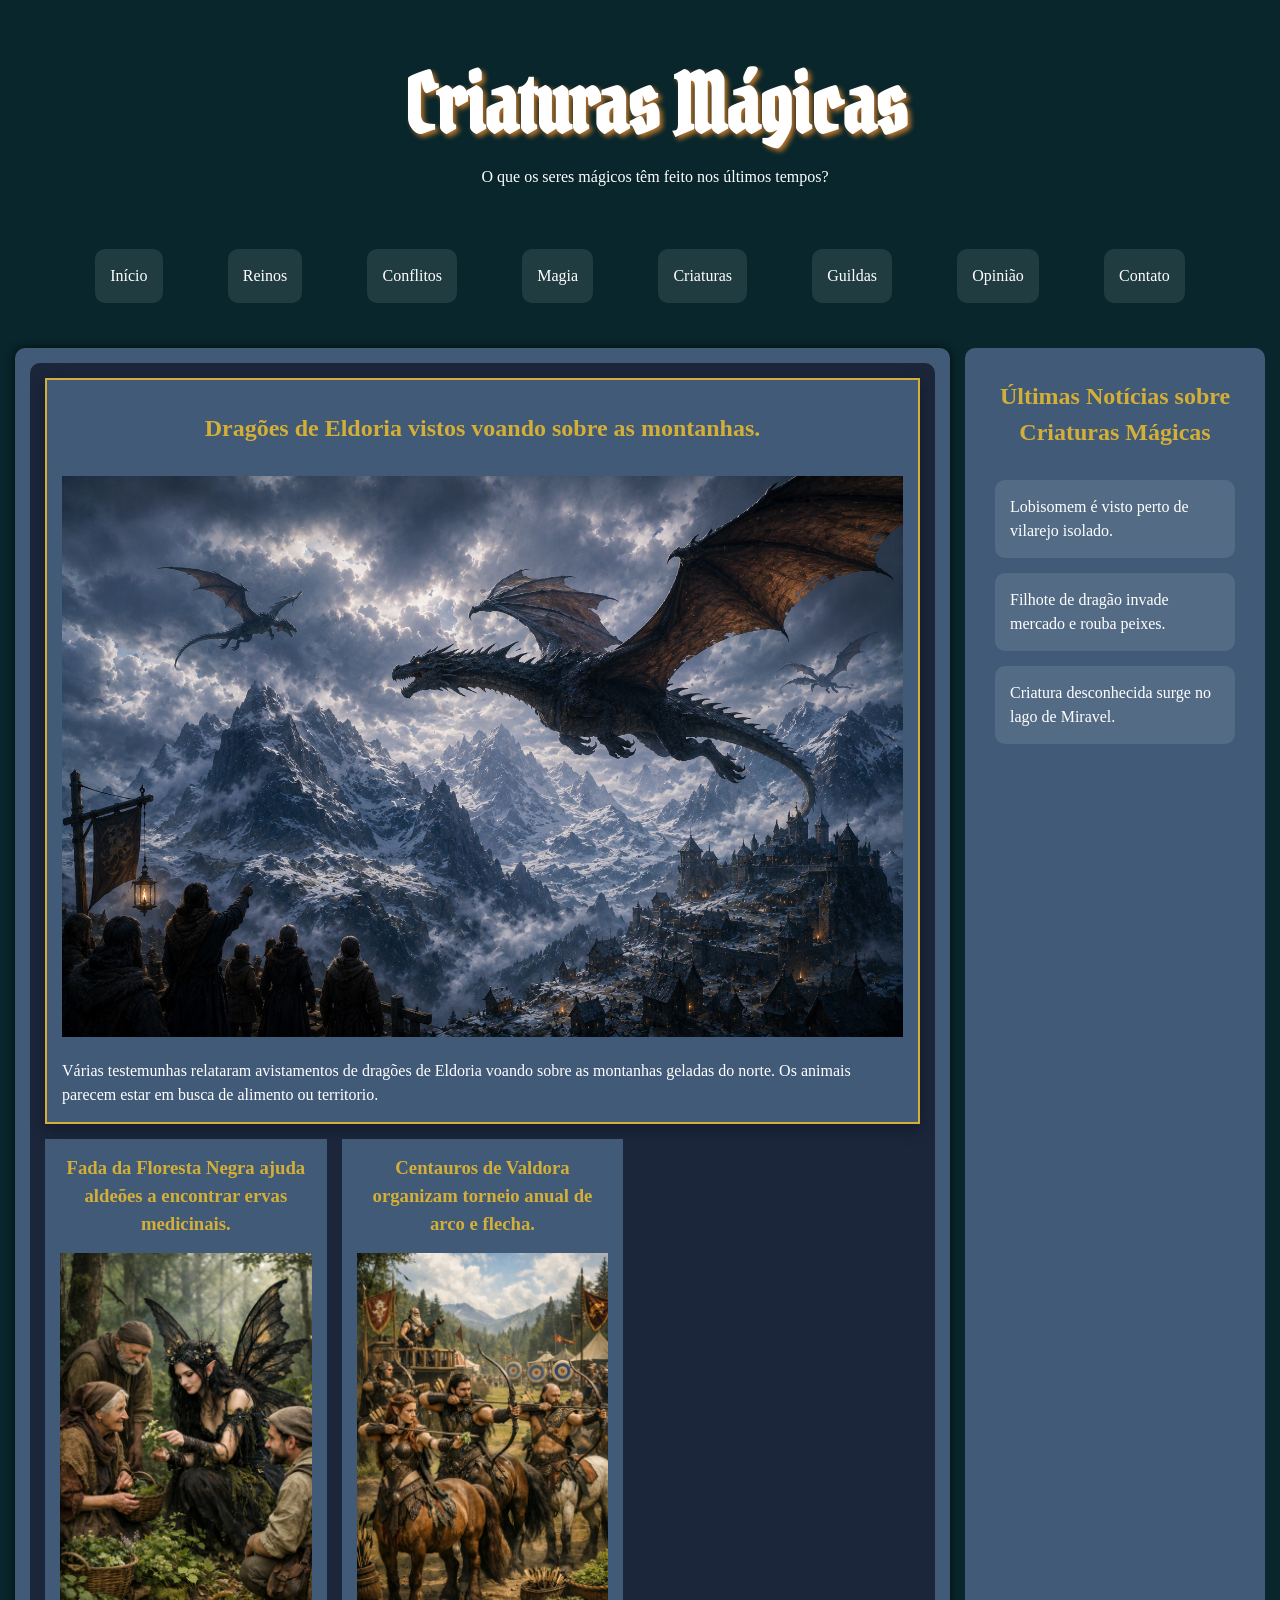
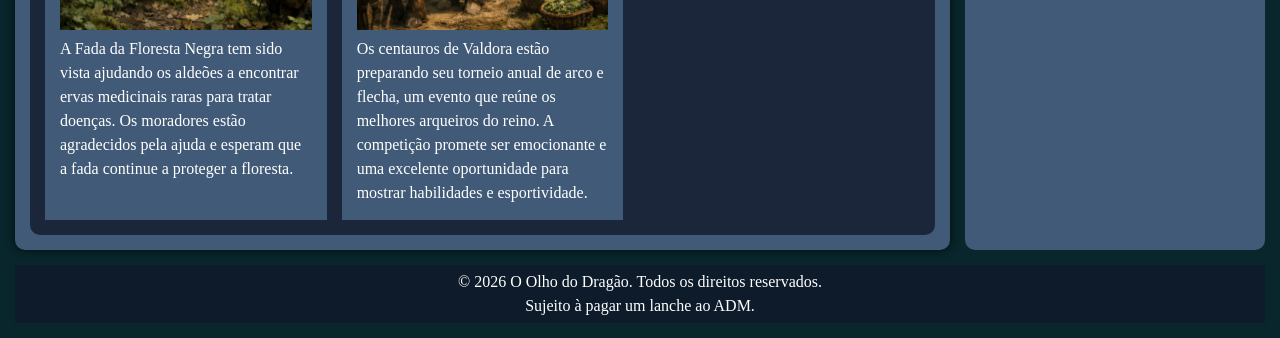
<file: criaturas.html>
<!DOCTYPE html>
<html lang="pt-br">
<head>
    <meta charset="UTF-8">
    <meta name="viewport" content="width=device-width, initial-scale=1.0">
    <link rel="stylesheet" href="style.css">
    <link rel="preconnect" href="https://fonts.googleapis.com">
    <link rel="preconnect" href="https://fonts.gstatic.com" crossorigin>
    <link href="https://fonts.googleapis.com/css2?family=Pirata+One&display=swap" rel="stylesheet">
    <title> O Olho do Dragão </title>
</head>
<body>
    <header>
        <h1> Criaturas Mágicas </h1>
        <p> O que os seres mágicos têm feito nos últimos tempos? </p>
    </header>
    <nav>
        <ul>
            <li><a href="inicio.html"> Início </a></li>
            <li><a href="reinos.html"> Reinos </a></li>
            <li><a href="conflitos.html"> Conflitos </a></li>
            <li><a href="magia.html"> Magia </a></li>
            <li><a href="criaturas.html"> Criaturas </a></li>
            <li><a href="guildas.html"> Guildas </a></li>
            <li><a href="opiniao.html"> Opinião </a></li>
            <li><a href="contato.html"> Contato </a></li>
        </ul>
    </nav>
    <div class="container">
        <aside class="lateral">
            <h2> Últimas Notícias sobre Criaturas Mágicas </h2>
            <ul>
                <li>
                    Lobisomem é visto perto de vilarejo isolado.
                </li>
                <li>
                    Filhote de dragão invade mercado e rouba peixes.
                </li>
                <li>
                    Criatura desconhecida surge no lago de Miravel.
                </li>
            </ul>
        </aside>
        <main class="principal">
            <section class="noticias">
                <div class="card-principal">
                    <h2>
                        Dragões de Eldoria vistos voando sobre as montanhas.
                    </h2>
                    <img
                    src="imagens/Dragauns.png"
                    alt="Dragões de Eldoria voando sobre as montanhas.">
                    <p>
                        Várias testemunhas relataram avistamentos de dragões de Eldoria voando sobre as montanhas geladas do norte. Os animais parecem estar em busca de alimento ou territorio.
                    </p>
                </div>
                <div class="card">
                    <h3> Fada da Floresta Negra ajuda aldeões a encontrar ervas medicinais. </h3>
                    <img src="imagens/FadaBoa.png" alt="Fada da Floresta Negra ajudando aldeões a encontrar ervas medicinais.">
                    <p> A Fada da Floresta Negra tem sido vista ajudando os aldeões a encontrar ervas medicinais raras para tratar doenças. Os moradores estão agradecidos pela ajuda e esperam que a fada continue a proteger a floresta.</p>
                </div>
                <div class="card">
                    <h3> Centauros de Valdora organizam torneio anual de arco e flecha. </h3>
                    <img src="imagens/TorneioCentauro.png" alt="Centauros de Valdora organizando torneio anual de arco e flecha.">
                    <p> Os centauros de Valdora estão preparando seu torneio anual de arco e flecha, um evento que reúne os melhores arqueiros do reino. A competição promete ser emocionante e uma excelente oportunidade para mostrar habilidades e esportividade.</p>
                </div>
            </section>
        </main>
    </div>
    <footer>
    <p>
        &copy; 2026 O Olho do Dragão. Todos os direitos reservados.
        <br>
        Sujeito à pagar um lanche ao ADM.
    </footer>
</body>
</html>
</file>
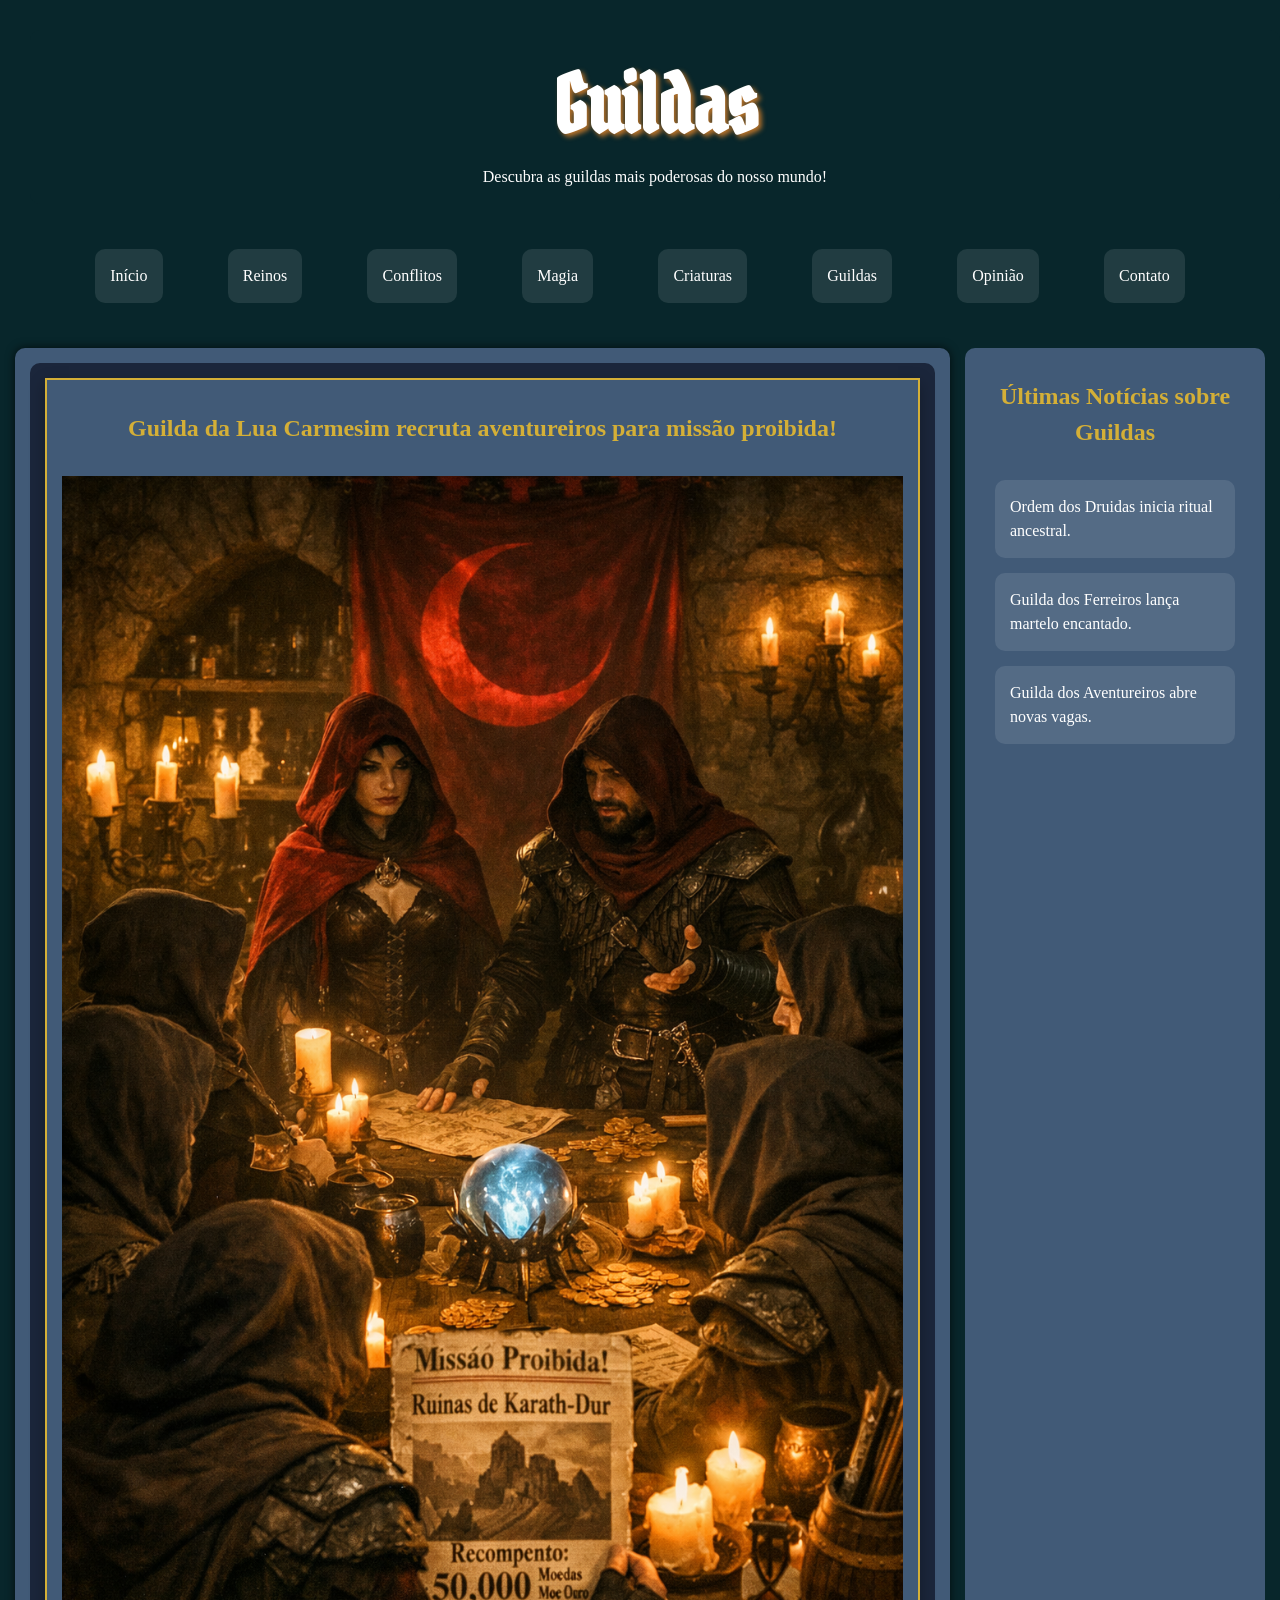
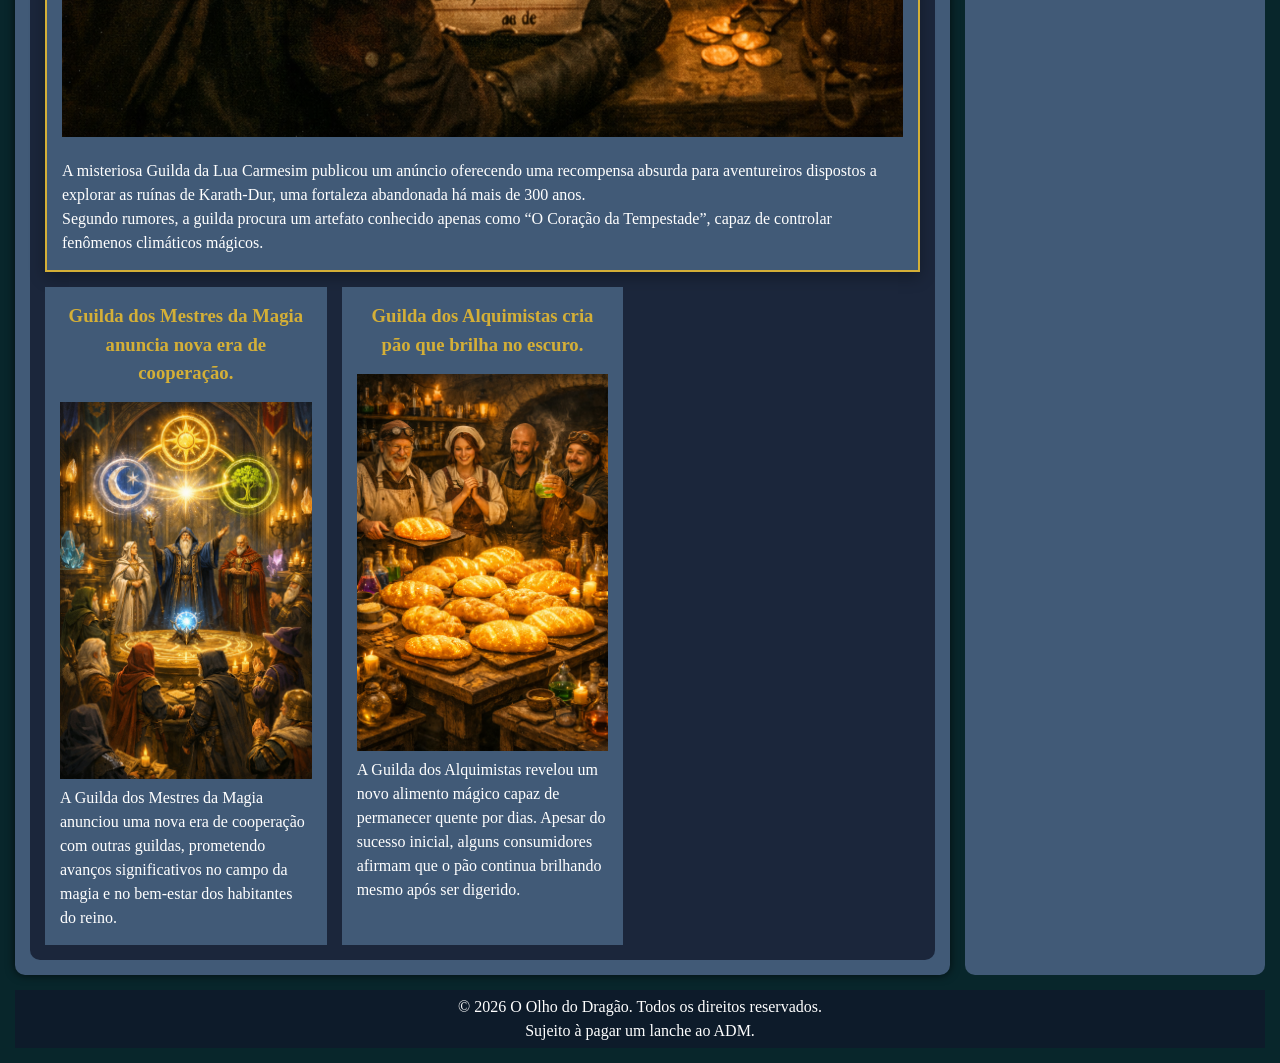
<file: guildas.html>
<!DOCTYPE html>
<html lang="pt-br">
<head>
    <meta charset="UTF-8">
    <meta name="viewport" content="width=device-width, initial-scale=1.0">
    <link rel="stylesheet" href="style.css">
    <link rel="preconnect" href="https://fonts.googleapis.com">
    <link rel="preconnect" href="https://fonts.gstatic.com" crossorigin>
    <link href="https://fonts.googleapis.com/css2?family=Pirata+One&display=swap" rel="stylesheet">
    <title> O Olho do Dragão </title>
</head>
<body>
    <header>
        <h1> Guildas </h1>
        <p> Descubra as guildas mais poderosas do nosso mundo! </p>
    </header>
    <nav>
        <ul>
            <li><a href="inicio.html"> Início </a></li>
            <li><a href="reinos.html"> Reinos </a></li>
            <li><a href="conflitos.html"> Conflitos </a></li>
            <li><a href="magia.html"> Magia </a></li>
            <li><a href="criaturas.html"> Criaturas </a></li>
            <li><a href="guildas.html"> Guildas </a></li>
            <li><a href="opiniao.html"> Opinião </a></li>
            <li><a href="contato.html"> Contato </a></li>
        </ul>
    </nav>
    <div class="container">
        <aside class="lateral">
            <h2> Últimas Notícias sobre Guildas </h2>
            <ul>
                <li>
                    Ordem dos Druidas inicia ritual ancestral.
                </li>
                <li>
                    Guilda dos Ferreiros lança martelo encantado.
                </li>
                <li>
                    Guilda dos Aventureiros abre novas vagas.
                </li>
            </ul>
        </aside>
        <main class="principal">
            <section class="noticias">
                <div class="card-principal">
                    <h2>
                        Guilda da Lua Carmesim recruta aventureiros para missão proibida!
                    </h2>
                    <img
                    src="imagens/GuildaCarmesim.png"
                    alt="Grupo de aventureiros encapuzados reunidos em uma taverna iluminada por velas.">
                    <p>
                        A misteriosa Guilda da Lua Carmesim publicou um anúncio oferecendo uma recompensa absurda 
                        para aventureiros dispostos a explorar as ruínas de Karath-Dur, uma fortaleza abandonada há mais de 300 anos.
                        <br>
                        Segundo rumores, a guilda procura um artefato conhecido apenas como “O Coração da Tempestade”, capaz de controlar fenômenos climáticos mágicos.
                    </p>
                </div>
                <div class="card">
                    <h3> Guilda dos Mestres da Magia anuncia nova era de cooperação. </h3>
                    <img 
                    src="imagens/OsMago.png" 
                    alt="Guilda dos Mestres da Magia anunciando nova era de cooperação.">
                    <p> A Guilda dos Mestres da Magia anunciou uma nova era de cooperação com outras guildas, 
                        prometendo avanços significativos no campo da magia e no bem-estar dos habitantes do reino.</p>
                </div>
                <div class="card">
                    <h3> Guilda dos Alquimistas cria pão que brilha no escuro. </h3>
                    <img 
                    src="imagens/PaensBrilhosos.png" 
                    alt="Mesa cheia de pães brilhantes em uma padaria.">
                    <p> A Guilda dos Alquimistas revelou um novo alimento mágico capaz de permanecer quente por dias. 
                        Apesar do sucesso inicial, alguns consumidores afirmam que o pão continua brilhando mesmo após ser digerido.</p>
                </div>
            </section>
        </main>
    </div>
    <footer>
    <p> 
        &copy; 2026 O Olho do Dragão. Todos os direitos reservados.
        <br>
        Sujeito à pagar um lanche ao ADM.
    </footer>
</body>
</html>
</file>
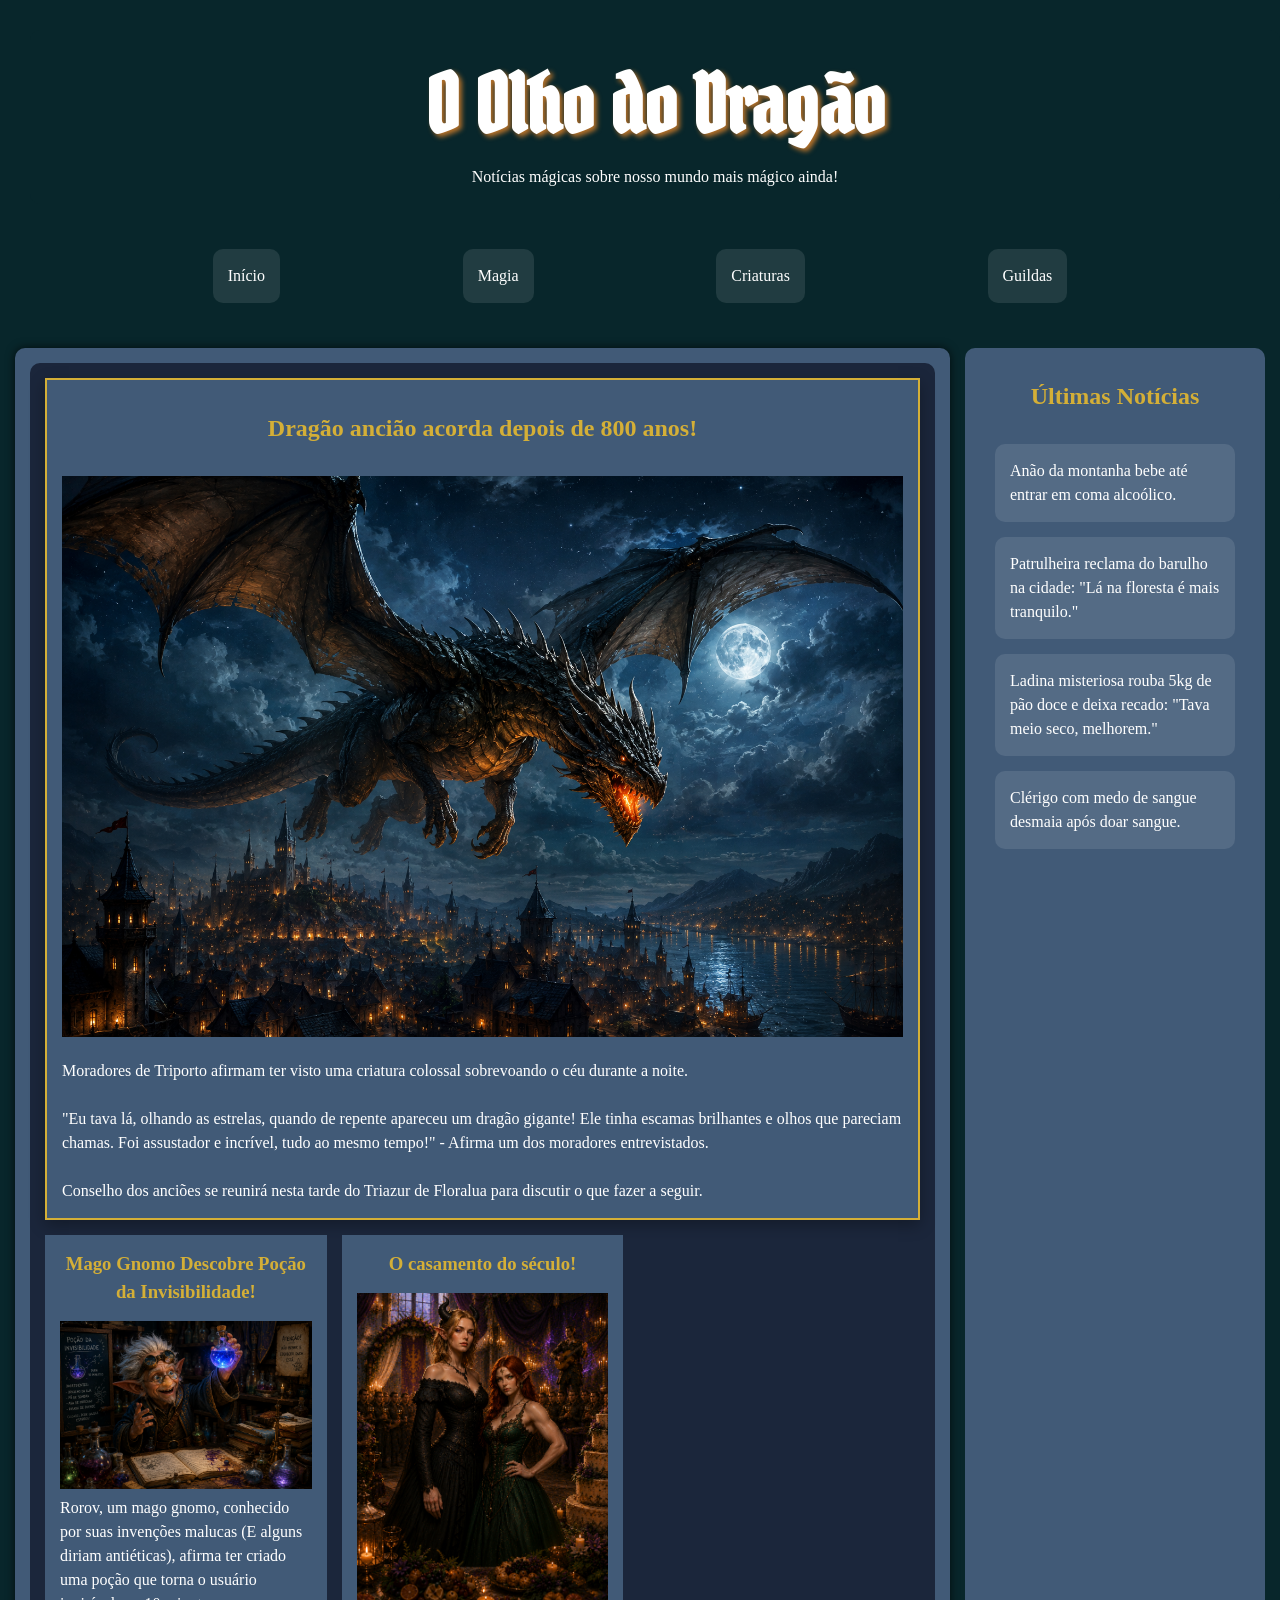
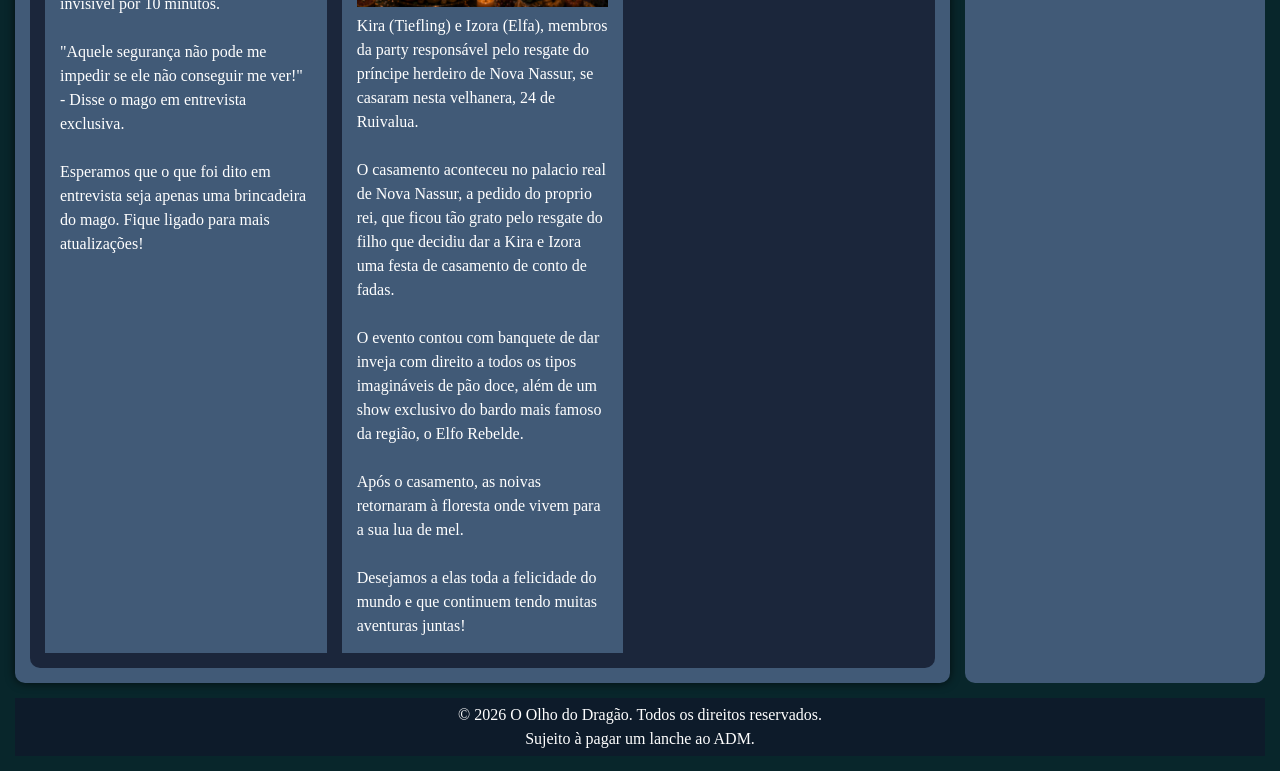
<file: inicio.html>
<!DOCTYPE html>
<html lang="pt-br">
<head>
    <meta charset="UTF-8">
    <meta name="viewport" content="width=device-width, initial-scale=1.0">
    <link rel="stylesheet" href="style.css">
    <link rel="preconnect" href="https://fonts.googleapis.com">
    <link rel="preconnect" href="https://fonts.gstatic.com" crossorigin>
    <link href="https://fonts.googleapis.com/css2?family=Pirata+One&display=swap" rel="stylesheet">
    <title> O Olho do Dragão </title>
</head>
<body>
    <header>
        <h1> O Olho do Dragão </h1>
        <p> Notícias mágicas sobre nosso mundo mais mágico ainda! </p>
    </header>
    <nav>
        <ul>
            <li><a href="inicio.html"> Início </a></li>
            <li><a href="magia.html"> Magia </a></li>
            <li><a href="criaturas.html"> Criaturas </a></li>
            <li><a href="guildas.html"> Guildas </a></li>
        </ul>
    </nav>
    <div class="container">
        <aside class="lateral">
            <h2> Últimas Notícias </h2>
            <ul>
                <li><a href="#">Anão da montanha bebe até entrar em coma alcoólico.</a></li>
                <li><a href="#">Patrulheira reclama do barulho na cidade: "Lá na floresta é mais tranquilo."</a></li>
                <li><a href="#">Ladina misteriosa rouba 5kg de pão doce e deixa recado: "Tava meio seco, melhorem."</a></li>
                <li><a href="#">Clérigo com medo de sangue desmaia após doar sangue.</a></li>
            </ul>
        </aside>
        <main class="principal">
            <section class="noticias">
                <div class="card-principal">
                    <h2> Dragão ancião acorda depois de 800 anos! </h2>
                    <img 
                    src="imagens/Dragaum.png" 
                    alt="Dragão gigante sobrevoando a cidade de Triporto">
                    <p> Moradores de Triporto afirmam ter visto uma criatura colossal sobrevoando o céu durante a noite.</p>
                    <br>
                    <p> 
                        "Eu tava lá, olhando as estrelas, quando de repente apareceu um dragão gigante! 
                        Ele tinha escamas brilhantes e olhos que pareciam chamas. Foi assustador e incrível, tudo ao mesmo tempo!" - 
                        Afirma um dos moradores entrevistados.
                    </p>
                    <br>
                    <p> Conselho dos anciões se reunirá nesta tarde do Triazur de Floralua para discutir o que fazer a seguir.</p>
                </div>
                <div class="card">
                    <h3> Mago Gnomo Descobre Poção da Invisibilidade! </h3>
                    <img 
                    src="imagens/RorovVeio.png" 
                    alt="Rorov segurando um frasco com líquido brilhante">
                    <p> Rorov, um mago gnomo, conhecido por suas invenções malucas (E alguns diriam antiéticas), 
                        afirma ter criado uma poção que torna o usuário invisível por 10 minutos.</p>
                    <br>
                    <p> "Aquele segurança não pode me impedir se ele não conseguir me ver!" - 
                        Disse o mago em entrevista exclusiva.
                    </p>
                    <br>
                    <p> Esperamos que o que foi dito em entrevista seja apenas uma brincadeira do mago. Fique ligado para mais atualizações! </p>
                </div>
                <div class="card">
                    <h3> O casamento do século! </h3>
                    <img 
                    src="imagens/Ocasamento.png" 
                    alt="Kira e Izora em seu casamento.">
                    <p> Kira (Tiefling) e Izora (Elfa), membros da party responsável pelo resgate do príncipe herdeiro de Nova Nassur,
                        se casaram nesta velhanera, 24 de Ruivalua.
                    </p>
                    <br>
                    <p> O casamento aconteceu no palacio real de Nova Nassur, a pedido do proprio rei, que ficou tão grato pelo resgate do filho 
                        que decidiu dar a Kira e Izora uma festa de casamento de conto de fadas. 
                    </p>
                    <br>
                    <p>
                        O evento contou com banquete de dar inveja com direito a todos os tipos imagináveis de pão doce, além de um show exclusivo do bardo mais famoso da região, o Elfo Rebelde.
                    </p>
                    <br>
                    <p>
                        Após o casamento, as noivas retornaram à floresta onde vivem para a sua lua de mel.
                    </p>
                    <br> 
                    <p>
                        Desejamos a elas toda a felicidade do mundo e que continuem tendo muitas aventuras juntas!
                    </p>
                </div>
            </section>
        </main>
    </div>
    <footer>
    <p> 
        &copy; 2026 O Olho do Dragão. Todos os direitos reservados.
        <br>
        Sujeito à pagar um lanche ao ADM. 
    </p>
    </footer>
</body>
</html>
</file>
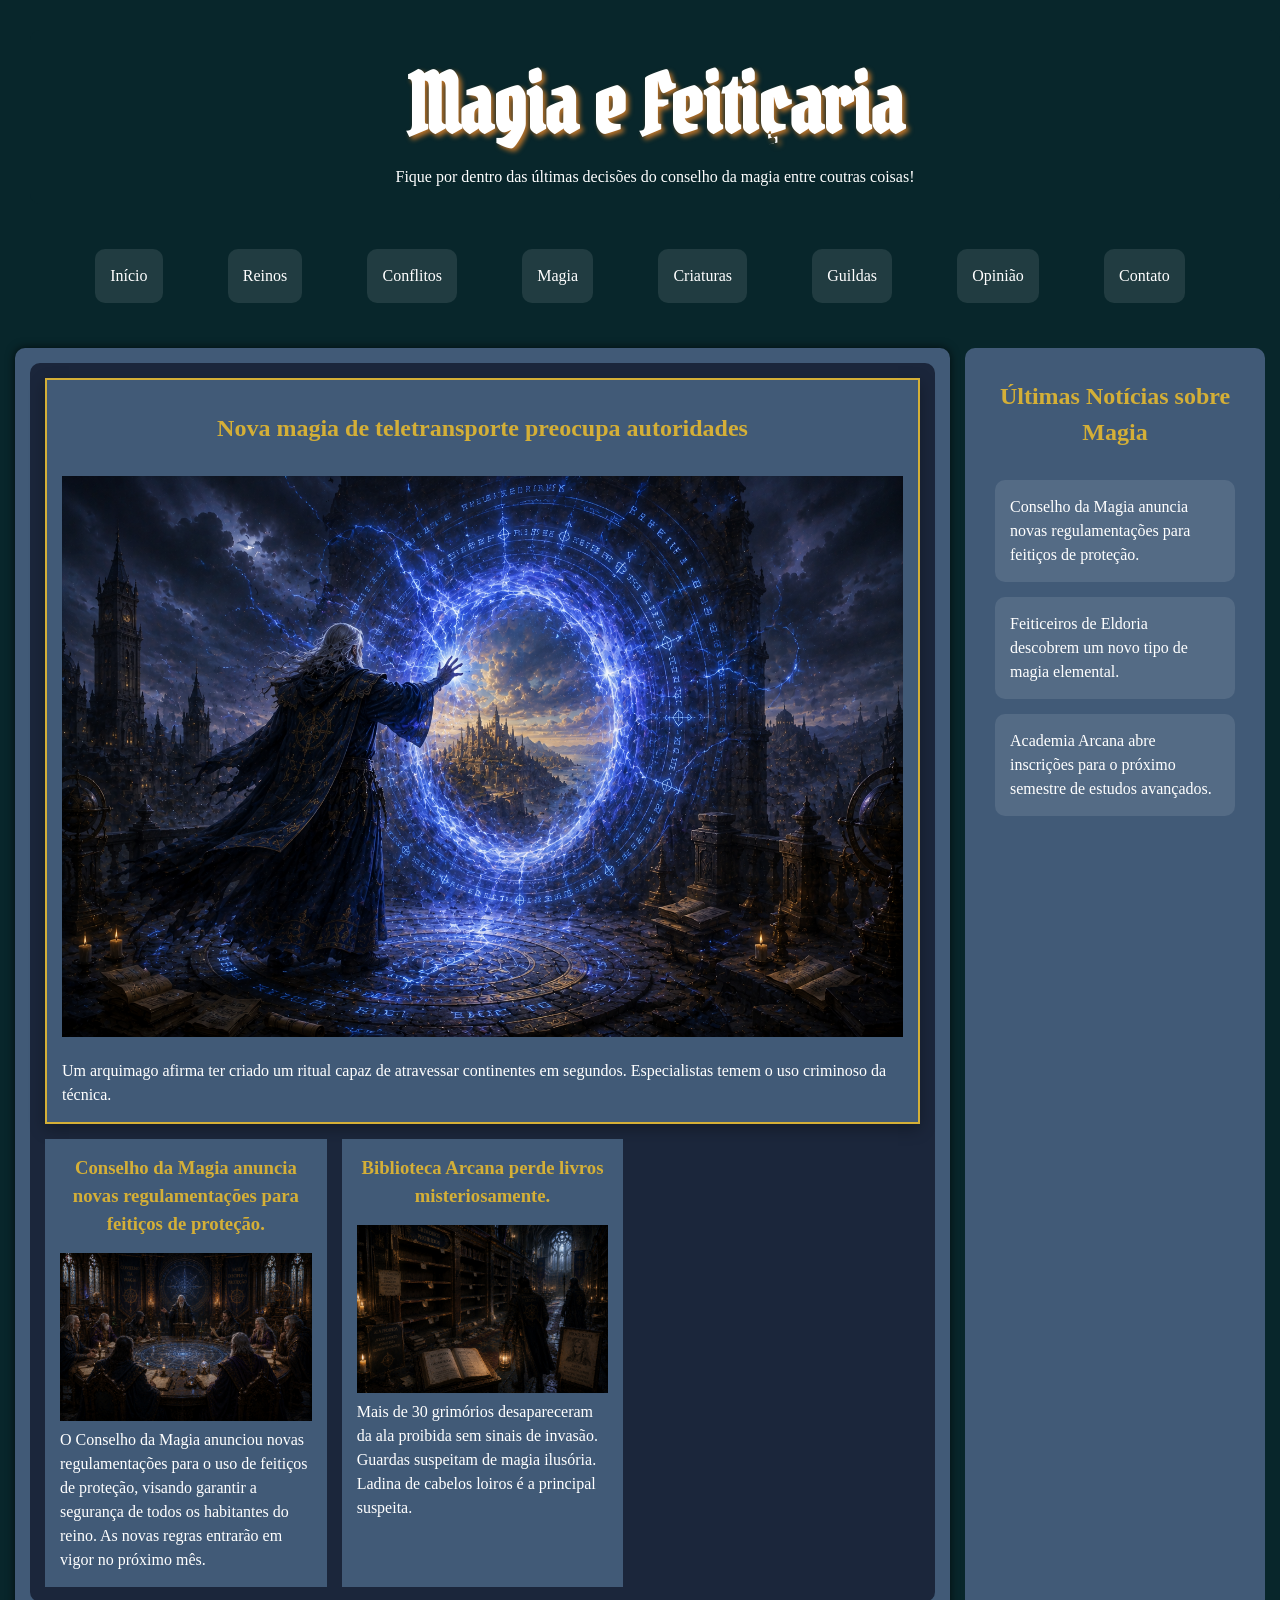
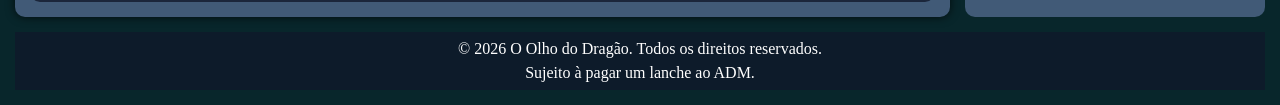
<file: magia.html>
<!DOCTYPE html>
<html lang="pt-br">
<head>
    <meta charset="UTF-8">
    <meta name="viewport" content="width=device-width, initial-scale=1.0">
    <link rel="stylesheet" href="style.css">
    <link rel="preconnect" href="https://fonts.googleapis.com">
    <link rel="preconnect" href="https://fonts.gstatic.com" crossorigin>
    <link href="https://fonts.googleapis.com/css2?family=Pirata+One&display=swap" rel="stylesheet">
    <title> O Olho do Dragão </title>
</head>
<body>
    <header>
            <h1> Magia e Feitiçaria </h1>
            <p> Fique por dentro das últimas decisões do conselho da magia entre coutras coisas! </p>
    </header>
    <nav>
        <ul>
            <li><a href="inicio.html"> Início </a></li>
            <li><a href="reinos.html"> Reinos </a></li>
            <li><a href="conflitos.html"> Conflitos </a></li>
            <li><a href="magia.html"> Magia </a></li>
            <li><a href="criaturas.html"> Criaturas </a></li>
            <li><a href="guildas.html"> Guildas </a></li>
            <li><a href="opiniao.html"> Opinião </a></li>
            <li><a href="contato.html"> Contato </a></li>
        </ul>
    </nav>
    <div class="container">
        <aside class="lateral">
            <h2> Últimas Notícias sobre Magia </h2>
            <ul>
                <li>
                    Conselho da Magia anuncia novas regulamentações para feitiços de proteção.
                </li>
                <li>
                    Feiticeiros de Eldoria descobrem um novo tipo de magia elemental.
                </li>
                <li>
                    Academia Arcana abre inscrições para o próximo semestre de estudos avançados.
                </li>
            </ul>
        </aside>
        <main class="principal">
            <section class="noticias">
                <div class="card-principal">
                    <h2>
                        Nova magia de teletransporte preocupa autoridades
                    </h2>
                    <img
                    src="imagens/MagoTeleportando.png"
                    alt="Mago utilizando nova técnica de teletransporte">
                    <p>
                        Um arquimago afirma ter criado um ritual capaz de atravessar continentes em segundos. Especialistas temem o uso criminoso da técnica.                    
                    </p>
                </div>
                <div class="card">
                    <h3> Conselho da Magia anuncia novas regulamentações para feitiços de proteção. </h3>
                    <img src="imagens/ConselhoReunido.png" alt="Reunião do Conselho da Magia, com magos discutindo novas regulamentações.">
                    <p> O Conselho da Magia anunciou novas regulamentações para o uso de feitiços de proteção, visando garantir a segurança de todos os habitantes do reino. As novas regras entrarão em vigor no próximo mês.</p>
                </div>
                <div class="card">
                    <h3> Biblioteca Arcana perde livros misteriosamente. </h3>
                    <img src="imagens/GrimoriosRoubados.png" alt="Biblioteca Arcana, com livros desaparecidos.">
                    <p> Mais de 30 grimórios desapareceram da ala proibida sem sinais de invasão. Guardas suspeitam de magia ilusória. Ladina de cabelos loiros é a principal suspeita. </p>
                </div>
            </section>
        </main>
    </div>
    <footer>
    <p> 
        &copy; 2026 O Olho do Dragão. Todos os direitos reservados.
        <br>
        Sujeito à pagar um lanche ao ADM. 
    </p>
    </footer>
</body>
</html>
</file>
<file: style.css>
:root{
    --cor-primaria: #0d1b2a;
    --cor-secundaria: #1b263b;
    --cor-terciaria: #415a77;
    --cor-destaque: #d4af37;
    --cor-texto: #ffffff;
    --cor-fundo: #08262b;
    --tipo-de-fonte: 'Lucida Sans', 'Lucida Sans Regular', 'Lucida Grande', 
    'Lucida Sans Unicode', 'Geneva', 'Verdana', 'sans-serif';
    --arredondamento-borda: 10px;
    --espaco: 15px;
}
*{
    margin: 0;
    padding: 0;
    box-sizing: border-box;
}
body{
    background-color: var(--cor-fundo);
    color: var(--cor-texto);
    font-family: var(--tipo-de-fonte);
    padding: var(--espaco);
    line-height: 1.5;
}
.container{
    display: grid;
    grid-template-areas: 
    'principal'
    'lado'
    'rodape';
    gap: var(--espaco);
    margin: auto;
    max-width: 1280;
}
header, nav, main, section, aside, footer{
    border-radius: var(--arredondamento-borda);
    padding: var(--espaco);
}
header{
    background-color: var(--cor-fundo);
    text-align: center;
    width: 100%;
    margin: var(--espaco);
}
header h1{
    color: var(--cor-texto);
    font-family: 'Pirata One', cursive;
    font-size: 5rem;
    text-shadow: 3px 3px 5px rgba(255, 145, 42, 0.7);
}
nav{
    color: var(--cor-texto);
    text-align: center;
    border-radius: var(--arredondamento-borda);
    padding: var(--espaco);
    width: 100%;
    margin-bottom: var(--espaco);
}
nav ul{
    display: flex;
    flex-wrap: wrap;
    justify-content: space-evenly;
    list-style: none;
    padding: var(--espaco);
    gap: var(--espaco);
}
nav li{
    background-color: rgba(255, 255, 255, 0.1);
    padding: var(--espaco);
    border-radius: var(--arredondamento-borda);
    transition: 0.3s;
}
nav li:hover{
    background-color: rgba(255, 255, 255, 0.3);
    transform: scale(1.05);
}
nav a{
    color: var(--cor-texto);
    text-decoration: none;
}
.lateral{
    grid-area: lado;
    background-color: var(--cor-terciaria);
    border-radius: var(--arredondamento-borda);
}
.lateral ul{
    display: flex;
    flex-direction: column;
    list-style: none;
    padding: var(--espaco);
    gap: var(--espaco)
}
.lateral li{
    background-color: rgba(255, 255, 255, 0.1);
    padding: var(--espaco);
    border-radius: var(--arredondamento-borda);
    transition: 0.3s;
    cursor: pointer;
}
.lateral li:hover{
    background-color: rgba(255, 255, 255, 0.3);
    transform: scale(1.05);
}
.lateral a{
    color: var(--cor-texto);
    text-decoration: none;
}
h2{
    color: var(--cor-destaque);
    text-align: center;
    padding: var(--espaco);
}
.principal{
    grid-area: principal;
    background-color: var(--cor-terciaria);
    padding: var(--espaco);
    border-radius: var(--arredondamento-borda);
    box-shadow: 0 0 10px rgba(0, 0, 0, 0.7);
}
.noticias{
    display: grid;
    grid-template-columns: repeat(auto-fit, minmax(250px, 1fr));
    gap: var(--espaco);
    padding: var(--espaco);
    background-color: var(--cor-secundaria);
}
.card{
    background-color: var(--cor-terciaria);
    padding: var(--espaco);
    border-radius: var(--aredondamento-borda);
    transition: 0.3s;
}
.card h3{
    color: var(--cor-destaque);
    margin-bottom: var(--espaco);
    text-align: center;
}
.card:hover{
    transform: translateY(-5px);
    box-shadow: 0 5px 15px rgba(0, 0, 0, 0.3);
    cursor: pointer;
}
.card img{
    width: 100%;
    height: auto;
    object-fit: cover;
    border-radius: var(--aredondamento-borda);
}
.card-principal{
    grid-column: 1 / -1;
    background-color: var(--cor-terciaria);
    padding: var(--espaco);
    border: 2px solid var(--cor-destaque);
    border-radius: var(--aredondamento-borda);
    box-shadow: 0 5px 15px rgba(0, 0, 0, 0.3);
    transition: 0.3s;
}
.card-principal:hover{
    transform: translateY(-5px);
    box-shadow: 0 10px 20px rgba(0, 0, 0, 0.5);
    cursor: pointer;
}
.card-principal img{
    width: 100%;
    border-radius: var(--aredondamento-borda);
    margin: 15px 0;
}
footer{
    grid-area: rodape;
    background-color: var(--cor-primaria);
    text-align: center;
    border-radius: var(--aredondamento-borda);
    padding: 5px;
    width: 100%;
}
@media (min-width: 768px){
    .container{
        grid-template-columns:1fr 300px;
        grid-template-areas:
        "principal lado"
        "rodape rodape";
    }
    nav ul{
        flex-direction: row;
    }
}
</file>
